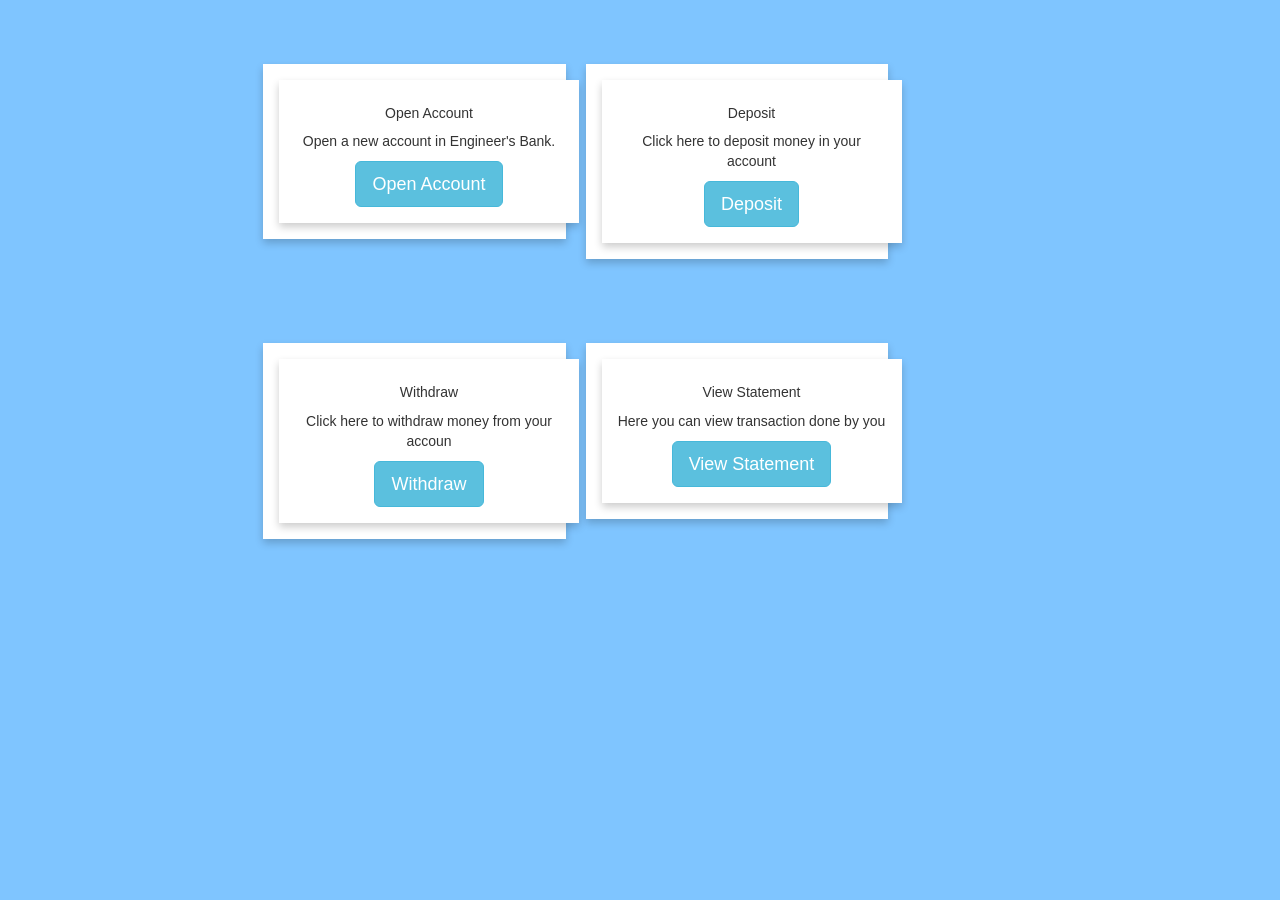
<file: target/banking_web_application-0.0.1-SNAPSHOT/customertask.html>
<!DOCTYPE html>
<html lang="en">
<head>
<meta charset="UTF-8">
<meta name="viewport" content="width=device-width, initial-scale=1.0">
<meta http-equiv="X-UA-Compatible" content="ie=edge">
<meta name="Description" content="Enter your description here"/>

<link rel="stylesheet" href="https://maxcdn.bootstrapcdn.com/bootstrap/3.4.1/css/bootstrap.min.css">
  <script src="https://ajax.googleapis.com/ajax/libs/jquery/3.5.1/jquery.min.js"></script>
  <script src="https://maxcdn.bootstrapcdn.com/bootstrap/3.4.1/js/bootstrap.min.js"></script>
  <!--<link rel="stylesheet" href="https://maxcdn.bootstrapcdn.com/bootstrap/3.4.1/css/bootstrap.min.css">
  <script src="https://ajax.googleapis.com/ajax/libs/jquery/3.5.1/jquery.min.js"></script>
  <script src="https://maxcdn.bootstrapcdn.com/bootstrap/3.4.1/js/bootstrap.min.js"></script>-->
<style>
  * {
  box-sizing: border-box;
}

body {
  font-family: Arial, Helvetica, sans-serif;
}

/* Float four columns side by side */
.column {
  float: left;
  width: 25%;
  padding: 0 10px;
}

/* Remove extra left and right margins, due to padding in columns */
.row {margin: 0 -5px;}

/* Clear floats after the columns */
.row:after {
  content: "";
  display: table;
  clear: both;
}

/* Style the counter cards */
.card {
  box-shadow: 0 4px 8px 0 rgba(0, 0, 0, 0.2); /* this adds the "card" effect */
  padding: 16px;
  text-align: center;
  background-color: white;
}

/* Responsive columns - one column layout (vertical) on small screens */
@media screen and (max-width: 600px) {
  .column {
    width: 100%;
    display: block;
    margin-bottom: 20px;
  }
}
</style>
<title>Customer Function</title>
</head>
<body style="background-color: rgb(127, 197, 255);">



<div class="row" style="margin-top: 5%;">
  <div class="column" style="margin-left: 20%;">
    <div class="card"><form action="" method="POST">
      <div class="card" style="width: 30rem;">
        <div class="card-body">
          <h5 class="card-title">Open Account</h5>
            <p class="card-text">Open a new account in Engineer's Bank.</p>
            <button type="button" class="btn btn-info btn-lg" data-toggle="modal" data-target="#myModal4">Open Account</button>
          <!-- <h5 class="card-title">Transfer</h5>
          <p class="card-text">Some quick example text to build on the card title and make up the bulk of the card's content.</p>
          <button type="button" class="btn btn-info btn-lg" data-toggle="modal" data-target="#myModal">Transfer</button> -->
        </div>
      </div>
      </form></div>
  </div>
  <div class="column">
    <div class="card"><form action="" method="POST">
      <div class="card" style="width: 30rem;">
        <div class="card-body">
          <h5 class="card-title">Deposit</h5>
          <p class="card-text">Click here to deposit money in your account</p>
          <button type="button" class="btn btn-info btn-lg" data-toggle="modal" data-target="#myModal1">Deposit</button>
        </div>
      </div>
      </form></div>
  </div>
 
</div><br>
<div class="row" class="center"style="margin-top:5%;">
  <div class="column"style="margin-left: 20%;">
    <div class="card"><form action="" method="POST">
      <div class="card" style="width: 30rem;">
        <div class="card-body">
          <h5 class="card-title">Withdraw</h5>
          <p class="card-text">Click here to withdraw money from your accoun</p>
          <button type="button" class="btn btn-info btn-lg" data-toggle="modal" data-target="#myModal2">Withdraw</button>
        </div>
      </div>
      </form></div>
  </div>
  <div class="column">
    <div class="card"><form action="" method="GET">
      <div class="card" style="width: 30rem;">
        <div class="card-body">
          <h5 class="card-title">View Statement</h5>
          <p class="card-text">Here you can view transaction done by you</p>
          <button type="button" class="btn btn-info btn-lg" data-toggle="modal" data-target="#myModal3">View Statement</button>
        </div>
      </div>
      </form></div>
  </div>
</div><br>
  <!-- <div class="row" style="margin-top: 5%;">
    <div class="column" style="margin-left: 20%;">
      <div class="card"><form action="" method="POST">
        <div class="card" style="width: 30rem;">
          <div class="card-body">
            <h5 class="card-title">Open Account</h5>
            <p class="card-text">Some quick example text to build on the card title and make up the bulk of the card's content.</p>
            <button type="button" class="btn btn-info btn-lg" data-toggle="modal" data-target="#myModal4">Open Account</button>
          </div>
        </div>
        </form></div>
    </div>
  </div><br> -->
 
</div>
 

  <!-- Modal -->
  <div class="modal fade" id="myModal" role="dialog">
    <div class="modal-dialog">
    
      <!-- Modal content-->
      <div class="modal-content">
        <div class="modal-header">
          <button type="button" class="close" data-dismiss="modal">&times;</button>
          <h4 class="modal-title">Transfer</h4>
        </div>
        <div class="modal-body">
         <label>Enter Amount &nbsp;&nbsp;&nbsp;&nbsp;&nbsp;&nbsp;&nbsp;&nbsp;&nbsp;&nbsp;&nbsp;&nbsp;&nbsp;&nbsp;&nbsp;&nbsp;&nbsp;&nbsp;&nbsp;&nbsp;&nbsp; :</label>
         <input type="number" id="transfer" placeholder="Enter Amount"><br>
         <label>Enter UserId Of other User  :</label>
         <input type="number" id="otherUserId" placeholder="Enter User Id">
        </div>
        <div class="modal-footer">
          <button type="button" id ="tf" class="btn btn-default" data-dismiss="modal">Transfer</button>
        </div>
      </div>
      
    </div>
  </div>
  
  <div class="modal fade" id="myModal1" role="dialog">
    <div class="modal-dialog">
    
      <!-- Modal content-->
      <div class="modal-content">
        <div class="modal-header">
          <button type="button" class="close" data-dismiss="modal">&times;</button>
          <h4 class="modal-title">Credit</h4>
        </div>
        <div class="modal-body">
          <form method="post" action="customertask.html">
            <label>Enter Accountno.&nbsp;&nbsp;&nbsp;&nbsp;&nbsp;&nbsp;&nbsp;&nbsp;&nbsp;&nbsp;&nbsp;&nbsp;&nbsp;&nbsp;&nbsp;&nbsp;&nbsp;&nbsp;&nbsp;&nbsp;&nbsp; :</label>
         <input type="number" id="accountno" placeholder="Enter Accountno"><br>
          <label>Enter Amount &nbsp;&nbsp;&nbsp;&nbsp;&nbsp;&nbsp;&nbsp;&nbsp;&nbsp;&nbsp;&nbsp;&nbsp;&nbsp;&nbsp;&nbsp;&nbsp;&nbsp;&nbsp;&nbsp;&nbsp;&nbsp; :</label>
         <input type="number" id="depositedAmount" placeholder="Enter Amount"><br>
        </div>
        <button type="submit" id = "depo" class="btn btn-success">Deposit</button><br><br>
      </form>
      </div>
      
    </div>
  </div>
  <div class="modal fade" id="myModal2" role="dialog">
   <div class="modal-dialog">
    
      <!-- Modal content-->
      <div class="modal-content">
        <div class="modal-header">
          <button type="button" class="close" data-dismiss="modal">&times;</button>
          <h4 class="modal-title">Credit</h4>
        </div>
        <div class="modal-body">
          <form method="post" action="withdraw">
            <label>Enter Accountno.&nbsp;&nbsp;&nbsp;&nbsp;&nbsp;&nbsp;&nbsp;&nbsp;&nbsp;&nbsp;&nbsp;&nbsp;&nbsp;&nbsp;&nbsp;&nbsp;&nbsp;&nbsp;&nbsp;&nbsp;&nbsp; :</label>
         <input type="number" id="accountno" placeholder="Enter Accountno"><br>
          <label>Enter Amount &nbsp;&nbsp;&nbsp;&nbsp;&nbsp;&nbsp;&nbsp;&nbsp;&nbsp;&nbsp;&nbsp;&nbsp;&nbsp;&nbsp;&nbsp;&nbsp;&nbsp;&nbsp;&nbsp;&nbsp;&nbsp; :</label>
         <input type="number" id="withdrawlAmount" placeholder="Enter Amount"><br>
        </div>
        <button type="submit" id = "withdraw" class="btn btn-success">Withdraw</button><br><br>
      </form>
      </div>
      
    </div>
  </div>

  <div class="modal fade" id="myModal3" role="dialog">
    <div class="modal-dialog">
    
      <!-- Modal content-->
      <div class="modal-content">
        <div class="modal-header">
          <button type="button" class="close" data-dismiss="modal">&times;</button>
          <h4 class="modal-title">Modal Header</h4>
        </div>
        <form action="viewtransaction" method="POST">
        <div class="modal-body"> 
          <label>Enter accountno :</label>
          <input type="number"  name ="accountForDelete" id="accountnumber" placeholder="Enter Account number">
        </div>
         <button type="submit" id = "view" class="btn btn-success">View</button><br><br>
        </form>
      </div>
      
    </div>
  </div>
  <div class="modal fade" id="myModal4" role="dialog">
    <div class="modal-dialog">
    
      <!-- Modal content-->
      <div class="modal-content">
        <div class="modal-header">
          <button type="button" class="close" data-dismiss="modal">&times;</button>
          <h4 class="modal-title">Open Account</h4>
        </div>
        <div class="modal-body">
         
          <form action="customertask.html" method="POST">
            <div class="form-group">
             
                  <label for="validationCustomUsername">Username</label>
                  <div class="input-group">
                    <div class="input-group-prepend">
                      <span class="input-group-text" id="inputGroupPrepend"><i class="fas fa-user"></i></span>
                    </div>
                    <input type="text" class="form-control" id="custusername" placeholder="Enter Username"required>
              </div>
            </div>
     
          <div class="form-group">
            <label for="exampleInputEmail1"><strong>First Name</strong></label>
            <input type="text" class="form-control" id="custfname" placeholder="Enter Your Full Name">
          </div>
          <div class="form-group">
              <label for="exampleInputEmail1"><strong>Last Name</strong></label>
              <input type="text" class="form-control" id="custlname" placeholder="Enter Your Full Name">
            </div>
            <div class="form-group">
              <!-- <label for="numberofguest" class="col-form-label">Gender<strong></strong></label> -->
                  <strong>Gender</strong>&nbsp
                  <div>
                      <input type="radio" name="gender" value="male" onclick="myFunction(this.value)" id="Male">&nbsp;<label><h5>Male</h5></label>&nbsp;&nbsp;
                      <input type="radio" name="gender" value="female" onclick="myFunction(this.value)" id="Female">&nbsp;<label><h5>Female</h5></label>&nbsp;&nbsp;
                      <input type="radio" name="gender" value="other" onclick="myFunction(this.value)" id="Other">&nbsp;<label><h5>Other</h5></label>&nbsp;&nbsp;
                  </div>
                  <input type="text" id="gender" class="form-control" readonly>
              </div>
              <div class="form-group">
                      <label for="birthday"><strong>Date of Birth</strong></label>
                      <div><input type="date" id="myDate" value="2014-02-09" name="custdob"></div>
              </div>
              <div class="form-group">
                  <label for="for mobile"><strong>Mobile Number</strong></label>
                  <div class="input-group">
                      <div class="input-group-prepend">
                          <span class="input-group-text" id="inputGroupPrepend"><i class="fas fa-mobile"></i></span>
                        </div>
                      <input type="number" class="form-control" id="custmobileno" placeholder="Enter Your Mobile Number">
                    </div>
              </div>
           <div class="form-group">
              <label for="for pan"><strong>Pan Number</strong></label>
              <div class="input-group">
                  <div class="input-group-prepend">
                      <span class="input-group-text" id="inputGroupPrepend"><i class="fas fa-id-card"></i></span>
                  </div>
                  <input type="text" class="form-control" id="custpan" placeholder="Enter Your Pan Number">
              </div>
           </div>
           <div class="form-group">
               <label for="for city"><strong>City</strong></label>
               <div class="input-group">
                  <div class="input-group-prepend">
                      <span class="input-group-text" id="inputGroupPrepend"><i class="fas fa-building"></i></span>
                  </div>
             <input type="text" class="form-control" id="custcity" placeholder="Enter Your City">
               </div>
           </div>
          
           <div class="form-group">
               <label for="for state">State</label>
              <div class="input-group">
                 <div class="input-group-prepend">
                     <span class="input-group-text" id="inputGroupPrepend"> <i class="fas fa-map-pin"></i></span>
                 </div>
            <input type="text" class="form-control" id="custstate" placeholder="Enter Your State">
              </div>
          </div>
          
          <div class="form-group">
              <label for="for state">Opening Balance</label>
             <div class="input-group">
                <div class="input-group-prepend">
                    <span class="input-group-text" id="inputGroupPrepend"><i class="fas fa-rupee-sign"></i></span>
                </div>
           <input type="text" class="form-control" id="initialamount" placeholder="Enter Your Opening Balance">
             </div>
         </div>
         
    <button type="submit" id = "b1" class="btn btn-success">Register</button><br><br>
  </form>
  		

   </div>
  
</div>
        
   </div>
  
  </div>
  


  
<script src="https://cdnjs.cloudflare.com/ajax/libs/popper.js/2.9.2/umd/popper.min.js"></script>
<script src="https://cdnjs.cloudflare.com/ajax/libs/twitter-bootstrap/5.0.1/js/bootstrap.min.js"></script>
<script src="customerfunction.js"></script>
</body>
<script>
function myFunction(gender) {
  document.getElementById("gender").value = gender;
}
b1.onclick = () => {
  let url = "http://localhost:8080/banking_web_application/openaccount";
  fetch(url,{
      method : 'POST', body : JSON.stringify({
          custUserName : document.getElementById('custusername').value,
          custFname : document.getElementById('custfname').value,
          custLname : document.getElementById('custlname').value,
          custGender : document.getElementById('gender').value,
          custDob : document.getElementById('myDate').value,
          custMobileno : document.getElementById('custmobileno').value,
          custPan : document.getElementById('custpan').value,
          custCity : document.getElementById('custcity').value,
          custState : document.getElementById('custstate').value,
          initialAmount : document.getElementById('initialamount').value
      }),
      headers : {'Content-type' : 'application/json; charset=UTF-8',},
  })
  alert("Account Creation Successfully, click OK to login");
  
  /* var results = document.getElementById('results')
  results.innerHTML = `<p>You have Succesfully Registered </p>
<p><a href='/banking_web_application'>Click Here to go to main page</a></p>`}) */

}

depo.onclick = () => {
  let url = "http://localhost:8080/banking_web_application/deposit";
  
  fetch(url,{
      method : 'POST', body : JSON.stringify({
         accountno:document.getElementById('accountno').value,
         depositedAmount:document.getElementById('depositedAmount').value
      }),
      headers : {'Content-type' : 'application/json; charset=UTF-8',},
  })
  alert("Amount Deposited Succesfully");
 // location.href="customertask.html";
 
}
withdraw.onclick = () => {
	  let url = "http://localhost:8080/banking_web_application/withdraw";
	  
	  fetch(url,{
	      method : 'POST', body : JSON.stringify({
	         accountno:document.getElementById('accountno').value,
	         withdrawlAmount:document.getElementById('withdrawlAmount').value
	      }),
	      headers : {'Content-type' : 'application/json; charset=UTF-8',},
	  })
	  alert("Amount Withdrawl Succesfully");
	  location.href="customertask.html";
	}

view.onclick = () => {
	  let url = "http://localhost:8080/banking_web_application/viewtransaction";
	  
	  fetch(url,{
	      method : 'POST', body : JSON.stringify({
	        accountno:document.getElementById('accoutnumber').value
		      

	      }),
	      headers : {'Content-type' : 'application/json; charset=UTF-8',},
	  })
	  alert("Here is the list of transaction");
	  //location.href="customertask.html";
	}



</script>
</html>
</file>
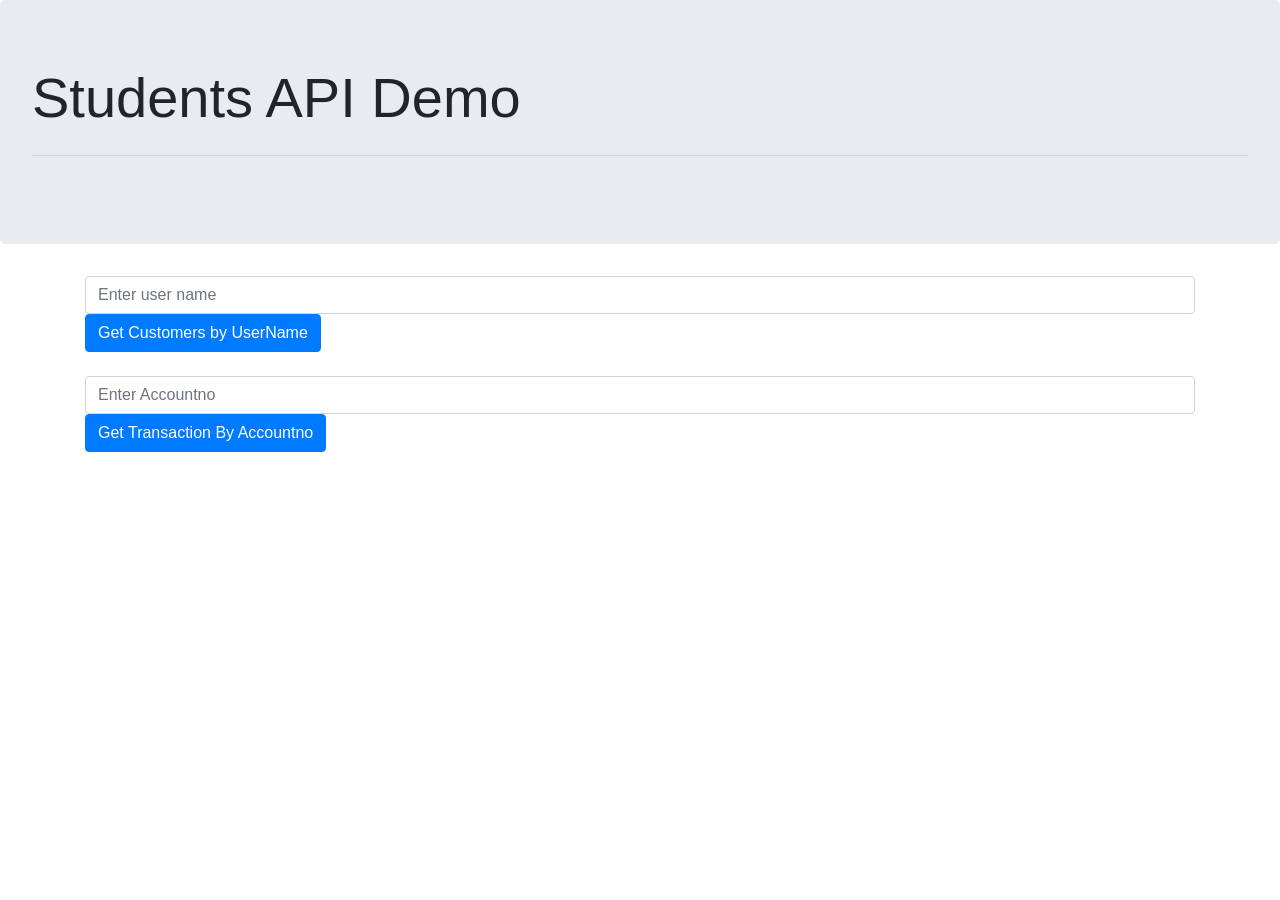
<file: target/banking_web_application-0.0.1-SNAPSHOT/EmployeeFun.html>
<!DOCTYPE html>
<html lang="en">

<head>
    <meta charset="UTF-8">
    <meta name="viewport" content="width=device-width, initial-scale=1.0">
    <meta http-equiv="X-UA-Compatible" content="ie=edge">
    <meta name="Description" content="Enter your description here" />
    <link rel="stylesheet" href="https://cdnjs.cloudflare.com/ajax/libs/twitter-bootstrap/4.6.0/css/bootstrap.min.css">
    <link rel="stylesheet" href="https://cdnjs.cloudflare.com/ajax/libs/font-awesome/5.15.3/css/all.min.css">
    <title></title>
</head>

<body>
    <div class="jumbotron">
        <h1 class="display-4">Students API Demo</h1>

        <hr class="my-4">
    </div>

    <div class="container">
       <input class="form-control" type="text" id="username" placeholder="Enter user name">
        <button id="b1" class="btn btn-primary" type="button">Get  Customers by UserName</button><br />
        <br />

        <input class="form-control" type="number" id="value" placeholder="Enter Accountno">
        <button id="b2" class="btn btn-primary" type="button">Get Transaction By Accountno</button><br />
    </div>
    <div id="results" class="container">

        <script src="https://cdnjs.cloudflare.com/ajax/libs/jquery/3.5.1/jquery.slim.min.js"></script>
        <script src="https://cdnjs.cloudflare.com/ajax/libs/popper.js/1.16.1/umd/popper.min.js"></script>
        <script src="https://cdnjs.cloudflare.com/ajax/libs/twitter-bootstrap/4.6.0/js/bootstrap.min.js"></script>
        <script src="customer.js"></script>
</body>

</html>
</file>
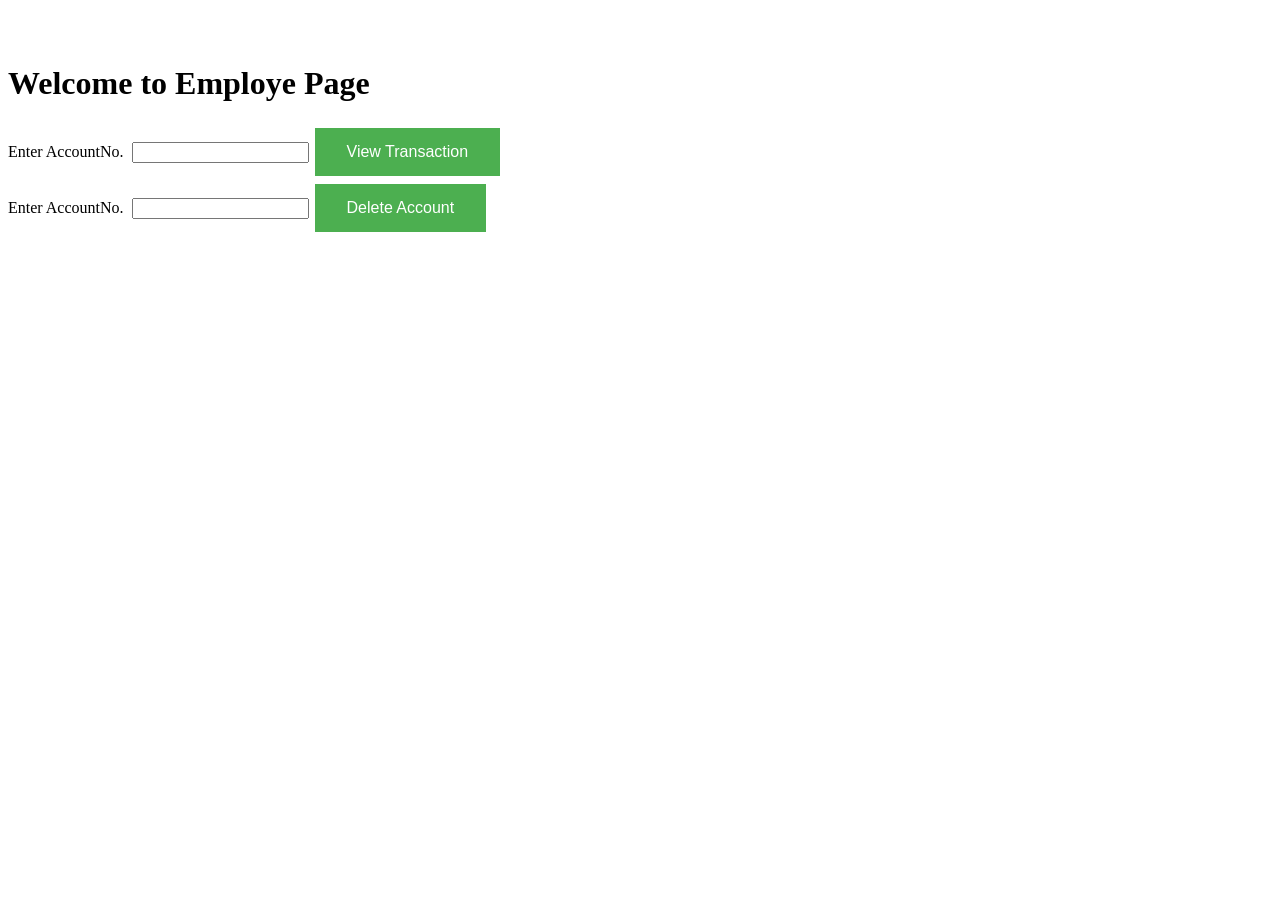
<file: target/banking_web_application-0.0.1-SNAPSHOT/employeetask.html>
<!DOCTYPE html>
<html>
<head>
<style>
.button {
  border: none;
  color: white;
  padding: 15px 32px;
  text-align: center;
  text-decoration: none;
  display: inline-block;
  font-size: 16px;
  margin: 4px 2px;
  cursor: pointer;
}

.button1 {background-color: #4CAF50;} /* Green */
.button2 {background-color: #008CBA;} /* Blue */
</style>
</head>
<body>
<br><br>
<h1>Welcome to Employe Page</h1>
<form action="viewtransaction" method="GET">
Enter AccountNo.&nbsp&nbsp<input type="number" id="accountno" name="account">
<button type="submit" id="ViewTransaction" class="button button1">View Transaction</button>&nbsp;&nbsp;&nbsp;&nbsp;&nbsp;&nbsp;&nbsp;&nbsp;&nbsp;
</form>
<form action="employeetask.html" method="Post">
    Enter AccountNo.&nbsp&nbsp<input type="number" id="accountno" name="accountno1">
<button type="submit" id="delete" class="button button1">Delete Account</button>&nbsp;&nbsp;&nbsp;&nbsp;&nbsp;&nbsp;&nbsp;&nbsp;&nbsp;&nbsp;
</form>




</body>
<script >
delete.onclick = () => {
	  let url = "http://localhost:8080/banking_web_application/delete";
	  
	  fetch(url,{
	      method : 'POST', body : JSON.stringify({
	         accountno:document.getElementById('accountno1').value,
	         
	      }),
	      headers : {'Content-type' : 'application/json; charset=UTF-8',},
	  })
	  alert("Account deleted Succesfully");
}
	 // location.href="customertask.html";
</script>
</html>
</file>
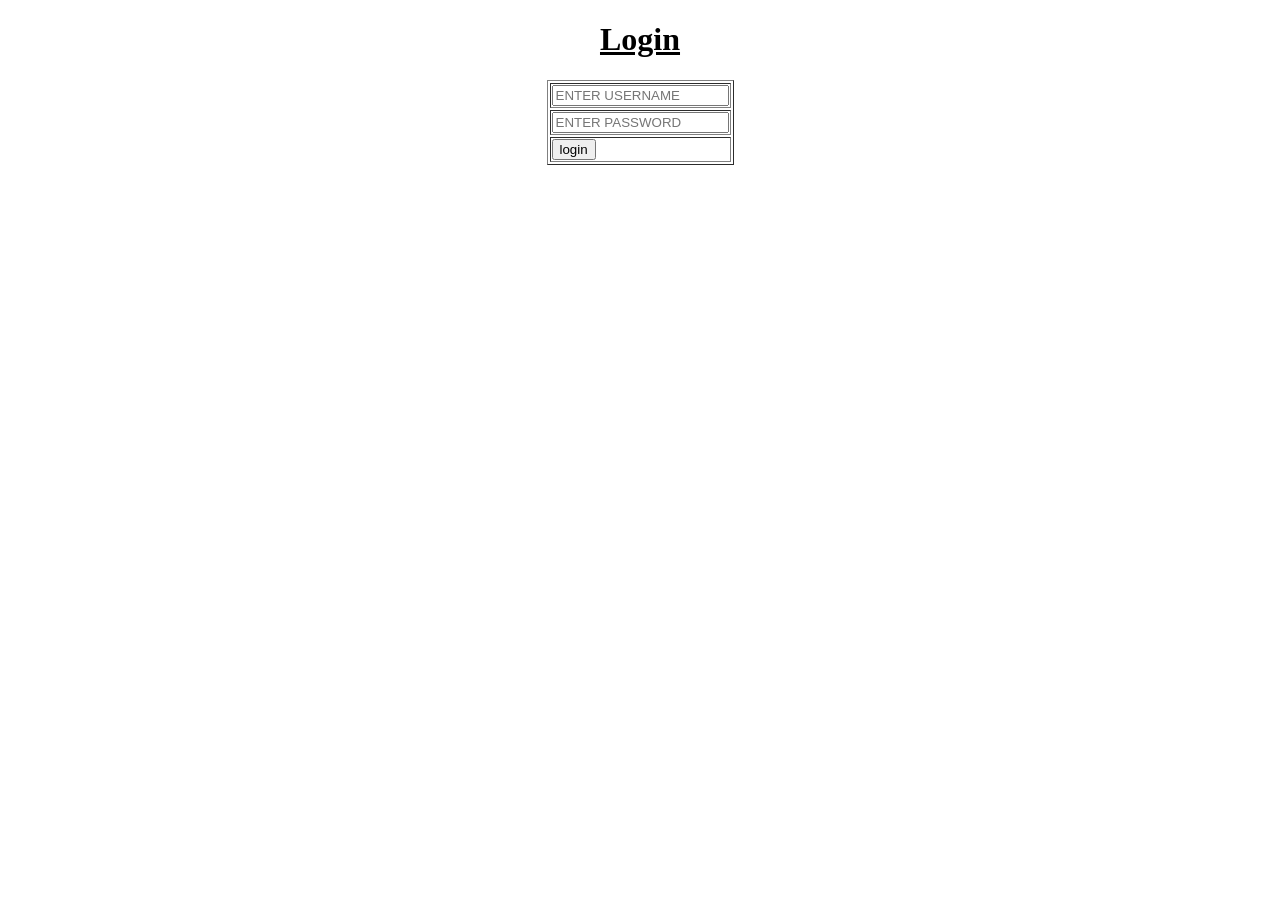
<file: target/banking_web_application-0.0.1-SNAPSHOT/login.html>
<!DOCTYPE html>
<html>
<head>
<meta charset="ISO-8859-1">
<title>Login</title>
</head>
<body>
<div align="center">
<h1><u>Login</u></h1>
<form action="login" method="post">
<table border="1px">
<tr>
<td><input type="text" name="custUserName" placeholder="ENTER USERNAME"></td>
</tr>
<tr>
<td><input type="password" name="custPassword" placeholder="ENTER PASSWORD"></td>
</tr>
<tr>
<td><input type="submit" value="login"></td>
</form>


</tr>
</table>
</form>
</div>
</body>
</html>
</file>
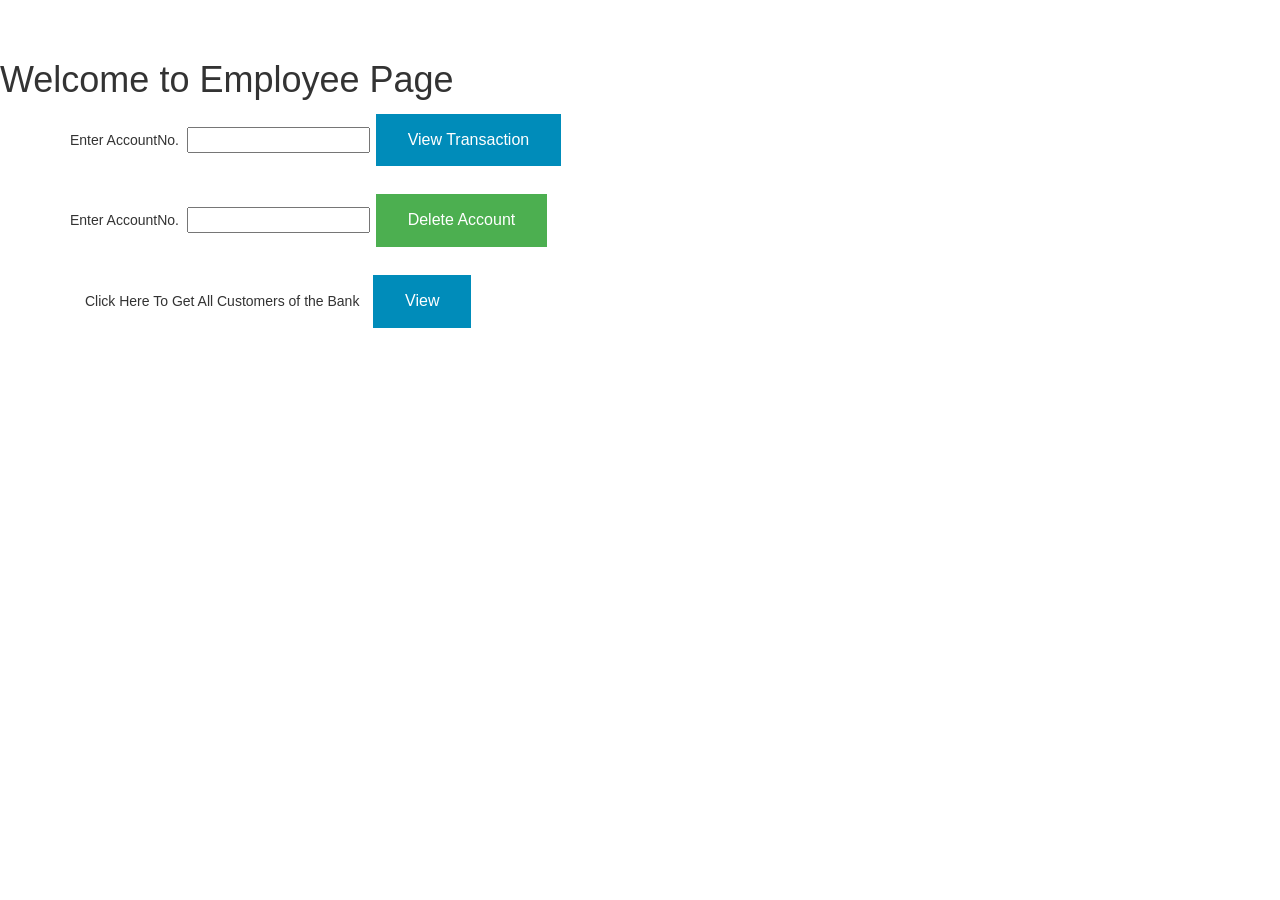
<file: src/main/webapp/employeetask.html>
<!DOCTYPE html>
<html>
<head>
  <link rel="stylesheet" href="https://maxcdn.bootstrapcdn.com/bootstrap/3.4.1/css/bootstrap.min.css">
  <script src="https://ajax.googleapis.com/ajax/libs/jquery/3.5.1/jquery.min.js"></script>
  <script src="https://maxcdn.bootstrapcdn.com/bootstrap/3.4.1/js/bootstrap.min.js"></script>
<style>
.button {
  border: none;
  color: white;
  padding: 15px 32px;
  text-align: center;
  text-decoration: none;
  display: inline-block;
  font-size: 16px;
  margin: 4px 2px;
  cursor: pointer;
}

 .button1 {background-color: #4CAF50;} /* Green */ 
.b1  {background-color: #4CAF50;}
.button2 {background-color: #008CBA;} /* Blue */
</style>
</head>
<body>
<br><br>
<h1>Welcome to Employee  Page</h1>
<!-- <form action="viewtransaction" method="GET">
Enter AccountNo.&nbsp&nbsp<input type="number" id="accountno" name="account">
<button type="submit" id="ViewTransaction" class="button button1">View Transaction</button>&nbsp;&nbsp;&nbsp;&nbsp;&nbsp;&nbsp;&nbsp;&nbsp;&nbsp;
</form> -->
<form action="viewtransaction" method="GET">
<div class="container">
  Enter AccountNo.&nbsp&nbsp<input type="number" id="accountno" name="accountno1">
  <button type="button" id="b1" class="button button2" value ="View">View Transaction</button>&nbsp;&nbsp;&nbsp;&nbsp;&nbsp;&nbsp;&nbsp;&nbsp;&nbsp;&nbsp;
 <!--  <label>Enter accountNumber</label>
  <input class="form-control " type="text" name ="accountno" id="accountno" placeholder="739902010004547"><br>
  <input class="btn btn-primary" type="button" value="View" id="b1">&nbsp;&nbsp;&nbsp;&nbsp;
  <input class="btn btn-primary" type="button" value="Back" id="b2"><br>  -->
  <br><br>
</form>
<form action="employeetask.html" method="Post">
    Enter AccountNo.&nbsp&nbsp<input type="number" id="accountno3" name="accountno3">
<button type="button" id="delete1" class="button button1" >Delete Account</button>&nbsp;&nbsp;&nbsp;&nbsp;&nbsp;&nbsp;&nbsp;&nbsp;&nbsp;&nbsp;
</form> 
  <div id="results">

  </div>

 
<form action="view" method="GET">
  <div class="container">
    <br>
    Click Here To Get All Customers of the Bank&nbsp;&nbsp;&nbsp;<button type="button" id="b3" class="button button2" value ="GetCustomer">View</button>&nbsp;&nbsp;&nbsp;&nbsp;&nbsp;&nbsp;&nbsp;&nbsp;&nbsp;&nbsp;
    <br><br>
  </form>
    <div id="results">
  
    </div>
<script src="https://cdnjs.cloudflare.com/ajax/libs/jquery/3.5.1/jquery.slim.min.js"></script>
<script src="https://cdnjs.cloudflare.com/ajax/libs/popper.js/1.16.1/umd/popper.min.js"></script>
<script src="https://cdnjs.cloudflare.com/ajax/libs/twitter-bootstrap/4.6.0/js/bootstrap.min.js"></script>
</body>
<script>
    b1.onclick = () => {
        if (!document.getElementById("accountno").value) {
            alert("value is empty cannot continue the search");
            return;
        }
       else
       {

        let url = "http://localhost:8080/banking_web_application/viewtransaction?accountno="+document.getElementById("accountno").value;
        fetch(url)
            .then(response => response.json())
            .then(res => {
              let data = "<table class = 'table table-striped table-bordered'> <thead class='thead-dark'> <tr><th>Transaction Id</th><th>Account no</th><th>Previous Balance</th><th>Withdrawl Amount</th><th>Deposited Amount</th><th>Date</th><th>Current Balance</th></thead><tbody>   "

              res.forEach(e => {
              data = data + "<tr><td>" + e.tid + "</td>";
              data = data + "<td>" + e.accountno + "</td>";
              data = data + "<td>" + e.previousBalance + "</td>";
              data = data + "<td>" + e.withdrawlAmount + "</td>";
             data = data + "<td>" + e.depositedAmount + "</td>";
              data = data + "<td>" + e.transactionDate + "</td>";
              data = data + "<td>" + e.currbalance + "</td></tr>";
            });

                data = data + "</tbody></table>"
                document.getElementById("results").innerHTML = data;
            })
    }
    document.getElementById("b2").onclick = function () {
        location.href = "http://localhost:8080/banking_web_application/employeetask.html";
    };
}

</script>
<script>
  b1.onclick = () => {
      if (!document.getElementById("accountno").value) {
          alert("value is empty cannot continue the search");
          return;
      }
     else
     {

      let url = "http://localhost:8080/banking_web_application/viewtransaction?accountno="+document.getElementById("accountno").value;
      fetch(url)
          .then(response => response.json())
          .then(res => {
            let data = "<table class = 'table table-striped table-bordered'> <thead class='thead-dark'> <tr><th>Transaction Id</th><th>Account no</th><th>Previous Balance</th><th>Withdrawl Amount</th><th>Deposited Amount</th><th>Date</th><th>Current Balance</th></thead><tbody>   "

            res.forEach(e => {
            data = data + "<tr><td>" + e.tid + "</td>";
            data = data + "<td>" + e.accountno + "</td>";
            data = data + "<td>" + e.previousBalance + "</td>";
            data = data + "<td>" + e.withdrawlAmount + "</td>";
           data = data + "<td>" + e.depositedAmount + "</td>";
            data = data + "<td>" + e.transactionDate + "</td>";
            data = data + "<td>" + e.currbalance + "</td></tr>";
          });

              data = data + "</tbody></table>"
              document.getElementById("results").innerHTML = data;
          })
  }
  document.getElementById("b2").onclick = function () {
      location.href = "http://localhost:8080/banking_web_application/employeetask.html";
  };
}
 </script>
  <script>
 
 b3.onclick = () => {
    let url = "/banking_web_application/user";
    fetch(url)
        .then(response => response.json())
        .then(res => {
            let data = "<table class = 'table table-striped table-bordered'> <thead class='thead-dark'> <tr><th>UserId</th><th>First Name</th><th>Last Name</th><th>Gender</th><th>date of Birth</th><th>Mobile No</th><th>Pan Number</th><th>City</th><th>State</th><th>Starting Balance</th></thead><tbody> "
            res.forEach(e => {
                data = data + "<tr><td>" + e.custUserName+ "</td>";
                data = data + "<td>" + e.custFname + "</td>";
                data = data + "<td>" + e.custLname + "</td>";
                data = data + "<td>" + e.custGender+ "</td>";
                data = data + "<td>" + e.custDob + "</td>";
                data = data + "<td>" + e.custMobileno + "</td>";
                data = data + "<td>" + e.custPan + "</td>";
                data = data + "<td>" + e.custCity + "</td>";
                data = data + "<td>" + e.custState + "</td>";


                data = data + "<td>" + e.initialAmount + "</td></tr>";

            });
            data = data + "</tbody></table>"
            document.getElementById("results").innerHTML = data;
        })
} 
</script>
<script>
delete1.onclick = () => {
	  let url = "http://localhost:8080/banking_web_application/delete";
	  
	  fetch(url,{
	      method : 'POST', body : JSON.stringify({
	         accountno:document.getElementById('accountno3').value,
	      }),
	      headers : {'Content-type' : 'application/json; charset=UTF-8',},
	  })
	  alert("Account deleted Succesfully");
	 // location.href="customertask.html";
	 
	}

</script>

<!-- <script >
delete.onclick = () => {
	  let url = "http://localhost:8080/banking_web_application/delete";
	  
	  fetch(url,{
	      method : 'POST', body : JSON.stringify({
	         accountno:document.getElementById('accountno1').value,
	         
	      }),
	      headers : {'Content-type' : 'application/json; charset=UTF-8',},
	  })
	  alert("Account deleted Succesfully");
}
	 // location.href="customertask.html";
</script> -->
</html>
</file>
